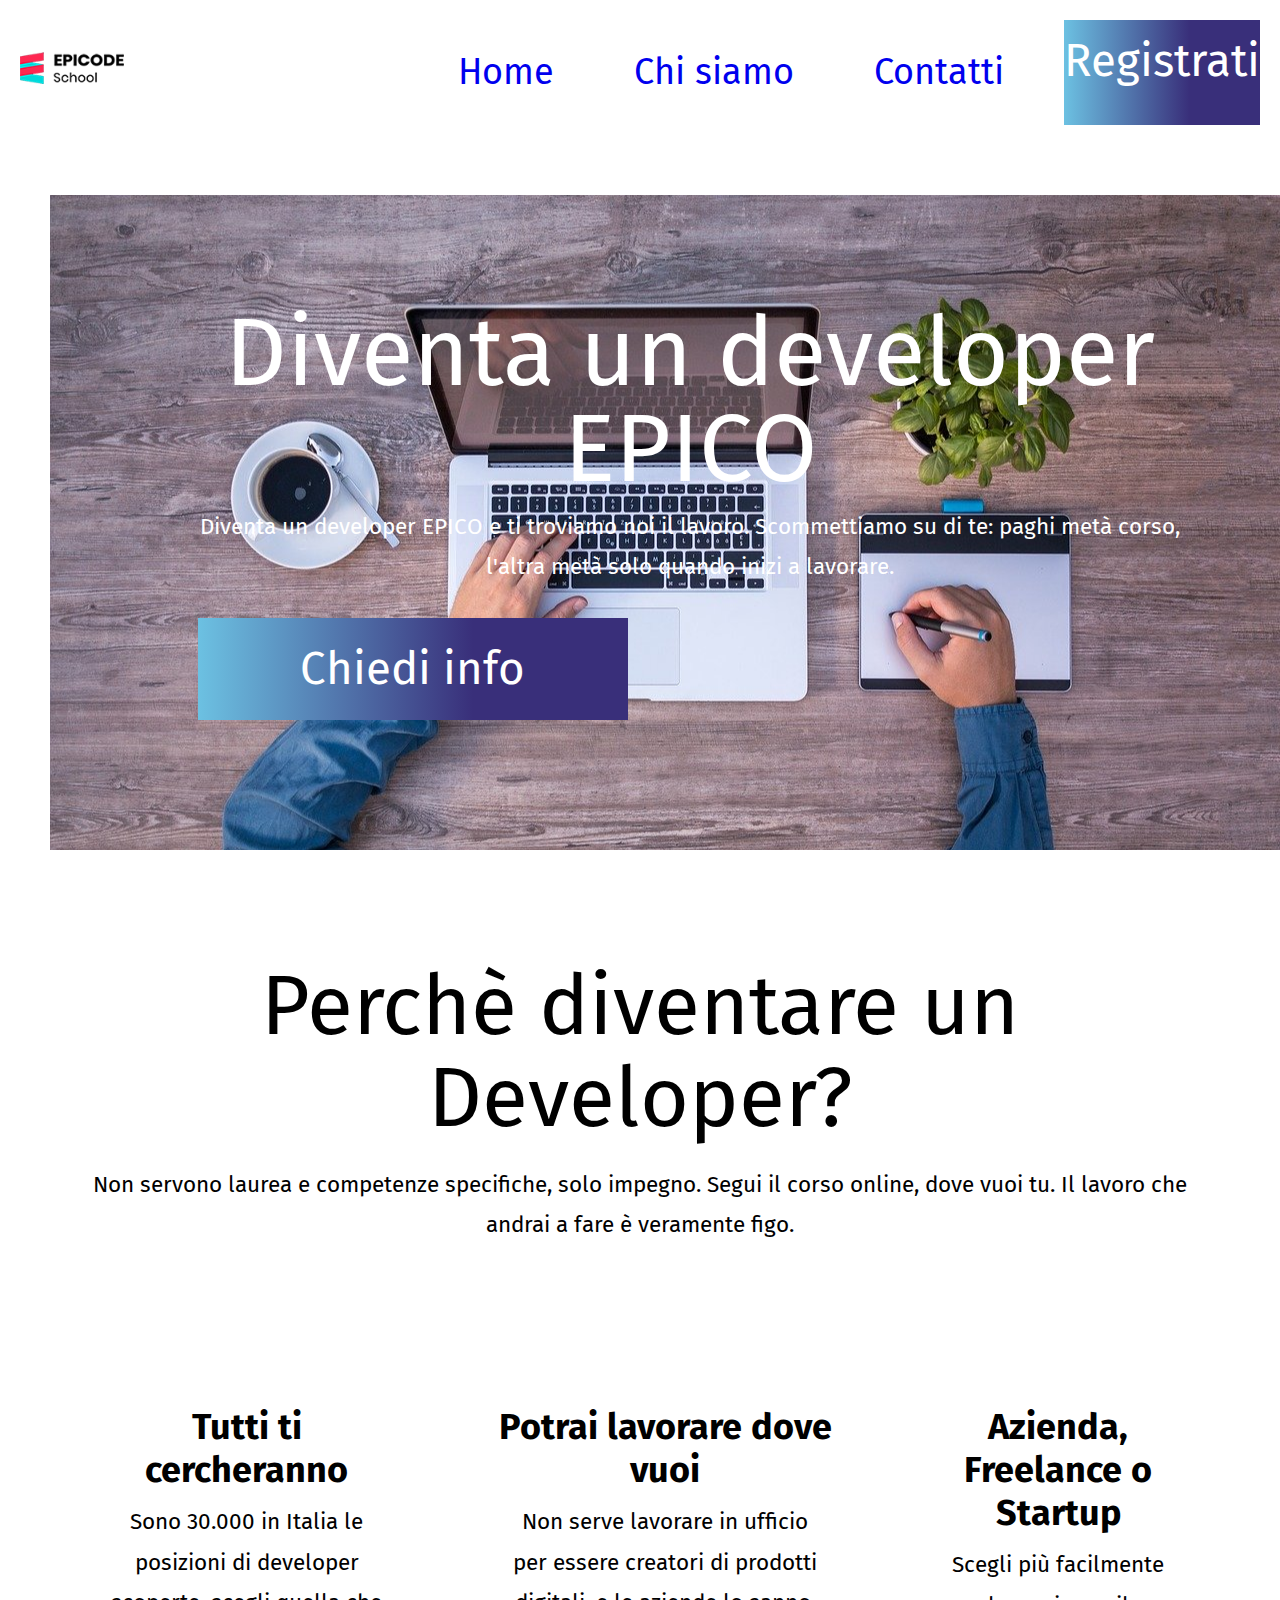
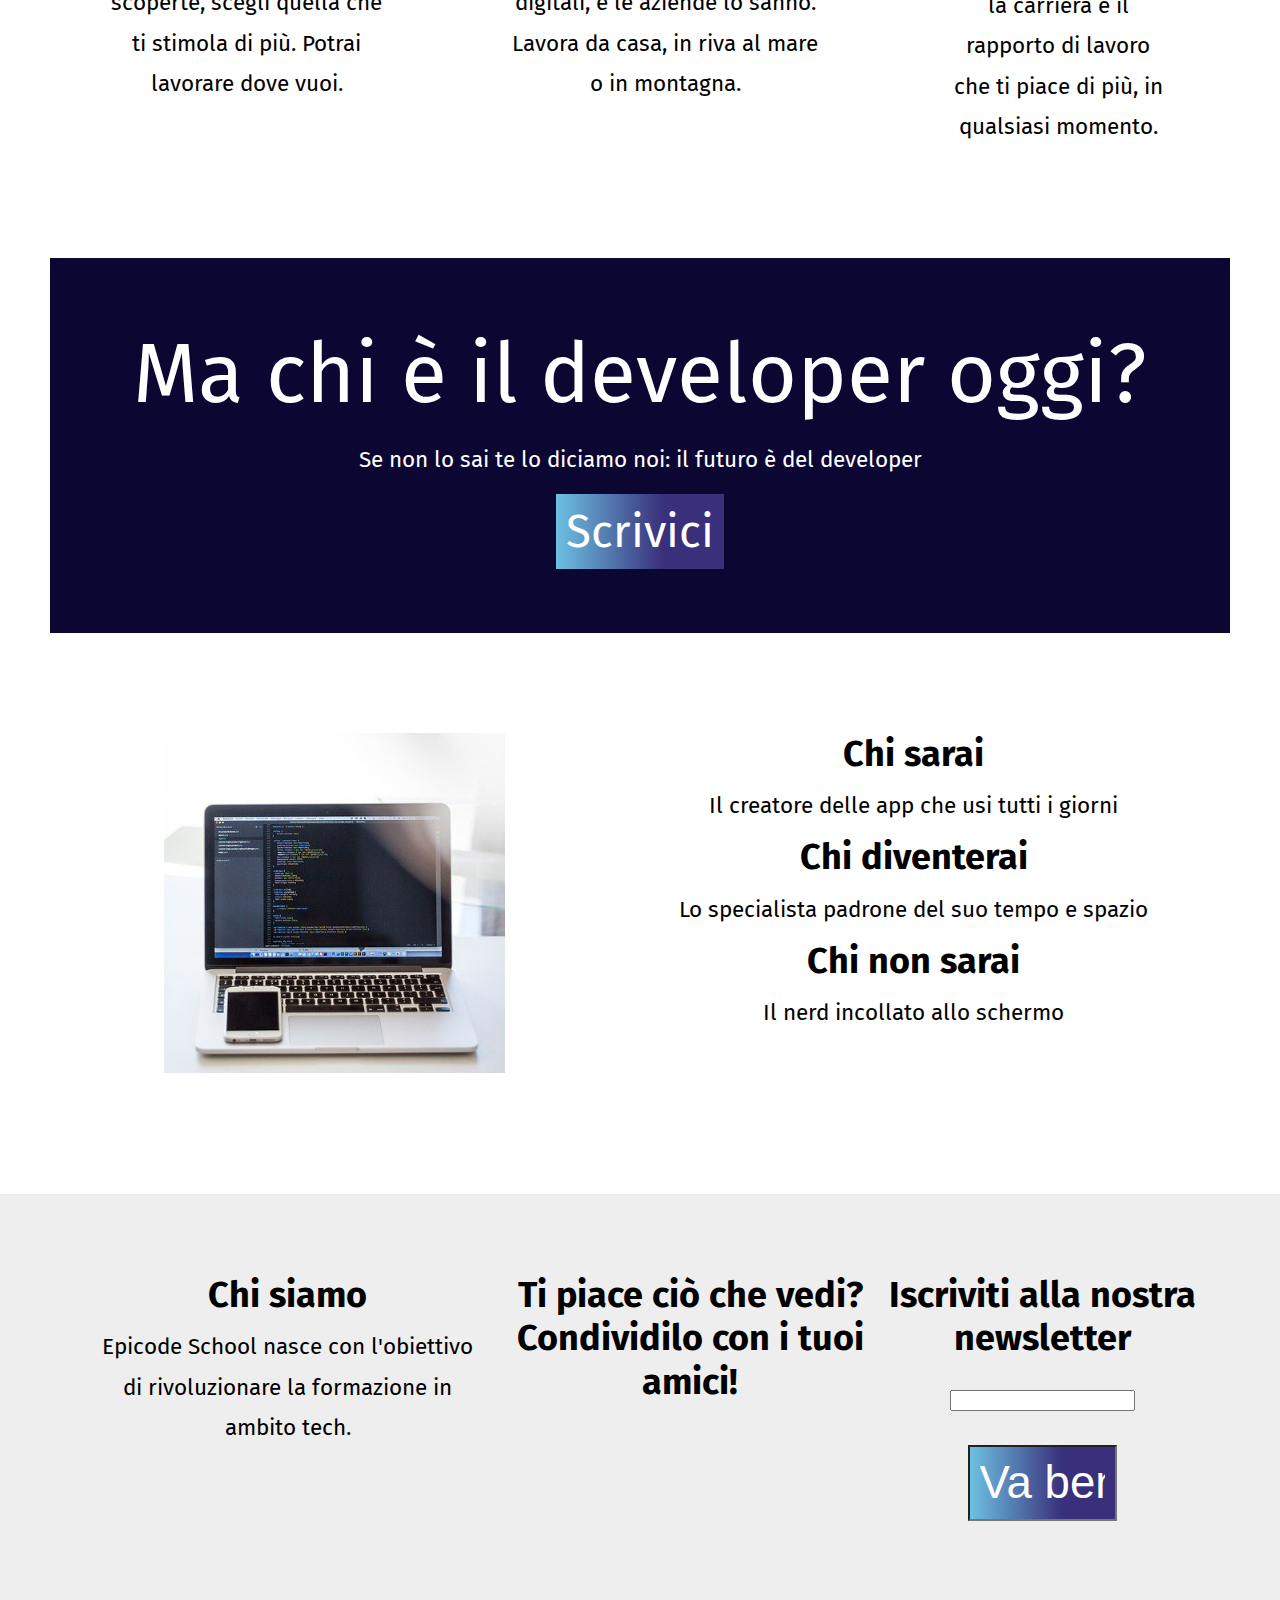
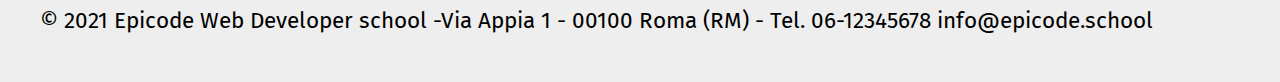
<file: start/index.html>
<!DOCTYPE html>
<html lang="it">



<head>
  <meta charset="UTF-8">
  <meta name="viewport" content="width=device-width,initial-scale=1">
  <meta name="description" content="Epicode School: il punto di partenza per la tua professione di Developer.">
  <title>Epicode - Formazione Web Developer</title>

  <link rel="stylesheet" href="assets/css/reset.css">
  <link rel="stylesheet" href="assets/css/stile.css">
  <link rel="stylesheet" href="https://cdn.lineicons.com/3.0/lineicons.css">
  <link rel="preconnect" href="https://fonts.googleapis.com">
  <link rel="preconnect" href="https://fonts.gstatic.com" crossorigin>
  <link
    href="https://fonts.googleapis.com/css2?family=Fira+Sans:ital,wght@0,100;0,200;0,300;0,400;0,500;0,600;0,700;0,800;0,900;1,100;1,200;1,300;1,400;1,500;1,600;1,700;1,800;1,900&display=swap"
    rel="stylesheet">

</head>

<body>
  <header>
    <div id="logo">
      <img src="assets/images/logo.png" alt="logo">
    </div>
    <div id="topnav">
      <a href="#home">Home</a>
      <a href="chi-siamo.html" target="_blank">Chi siamo</a>
      <a href="contatti.html" target="_blank">Contatti</a>
      <buttom href="" id="registrati">Registrati</buttom>
    </div>

  </header>


  <main>
    <div id="banner">

      <div>
        <h1>Diventa un developer EPICO</h1>
        <p> Diventa un developer EPICO e ti troviamo noi il lavoro. Scommettiamo su di te: paghi metà corso, l'altra
          metà
          solo quando inizi a lavorare.
        <p class="infoclasse" id="info"> Chiedi info</p>
      </div>
    </div>

    <aside>
      <h2>Perchè diventare un Developer?</h2>
      <p>Non servono laurea e competenze specifiche, solo impegno. Segui il corso online, dove vuoi tu. Il lavoro che
        andrai
        a fare è veramente figo.</p>
    </aside>
    <article>
      <div>
        <i class="lni lni-comments"></i>
        <h3>Tutti ti cercheranno</h3>
        <p>Sono 30.000 in Italia le posizioni di developer scoperte, scegli quella che ti stimola di più. Potrai
          lavorare dove
          vuoi.</p>
      </div>
      <div>
        <i class="lni lni-map-marker"></i>
        <h3>Potrai lavorare dove vuoi</h3>
        <p>Non serve lavorare in ufficio per essere creatori di prodotti digitali, e le aziende lo sanno. Lavora da
          casa, in
          riva al mare o in montagna.</p>
      </div>
      <div>
        <i class="lni lni-consulting"></i>
        <h3>Azienda, Freelance o Startup</h3>
        <p>Scegli più facilmente la carriera e il rapporto di lavoro che ti piace di più, in qualsiasi momento.</p>
      </div>
    </article>




    <div id="scrivici">
      <h2>Ma chi è il developer oggi?</h2>
      <p> Se non lo sai te lo diciamo noi: il futuro è del developer</p>
      <a href="contatti.html" target="_blank" class="infoclasse">Scrivici</a>
    </div>

    <article>
      <div><img src="assets/images/notebook.jpg"></div>
      <div>
        <h3><i class="lni lni-happy"></i>
          Chi sarai</h3>
        <p>Il creatore delle app che usi tutti i giorni</p>
        <h3><i class="lni lni-cool"></i>
          Chi diventerai</h3>
        <p>Lo specialista padrone del suo tempo e spazio</p>
        <h3><i class="lni lni-speechless"></i>
          Chi non sarai</h3>
        <p>Il nerd incollato allo schermo</p>
      </div>

    </article>
  </main>
  <footer>
    <article>

      <div>
        <h3>Chi siamo</h3>
        <p>Epicode School nasce con l'obiettivo di rivoluzionare la formazione in ambito tech.</p>
      </div>
      <div>
        <h3>Ti piace ciò che vedi? Condividilo con i tuoi amici!</h3>
        <i class="lni lni-facebook-original"></i>
        <i class="lni lni-linkedin-original"></i>
        <i class="lni lni-instagram-filled"></i>
      </div>

      <div>
        <h3>Iscriviti alla nostra newsletter</h3>
        <input value=""><br>
        <input value="Va bene!" class="infoclasse">
      </div>
    </article>

    <p>© 2021 Epicode Web Developer school -Via Appia 1 - 00100 Roma (RM) - Tel. 06-12345678 info@epicode.school
    </p>

  </footer>




</body>

</html>
</file>
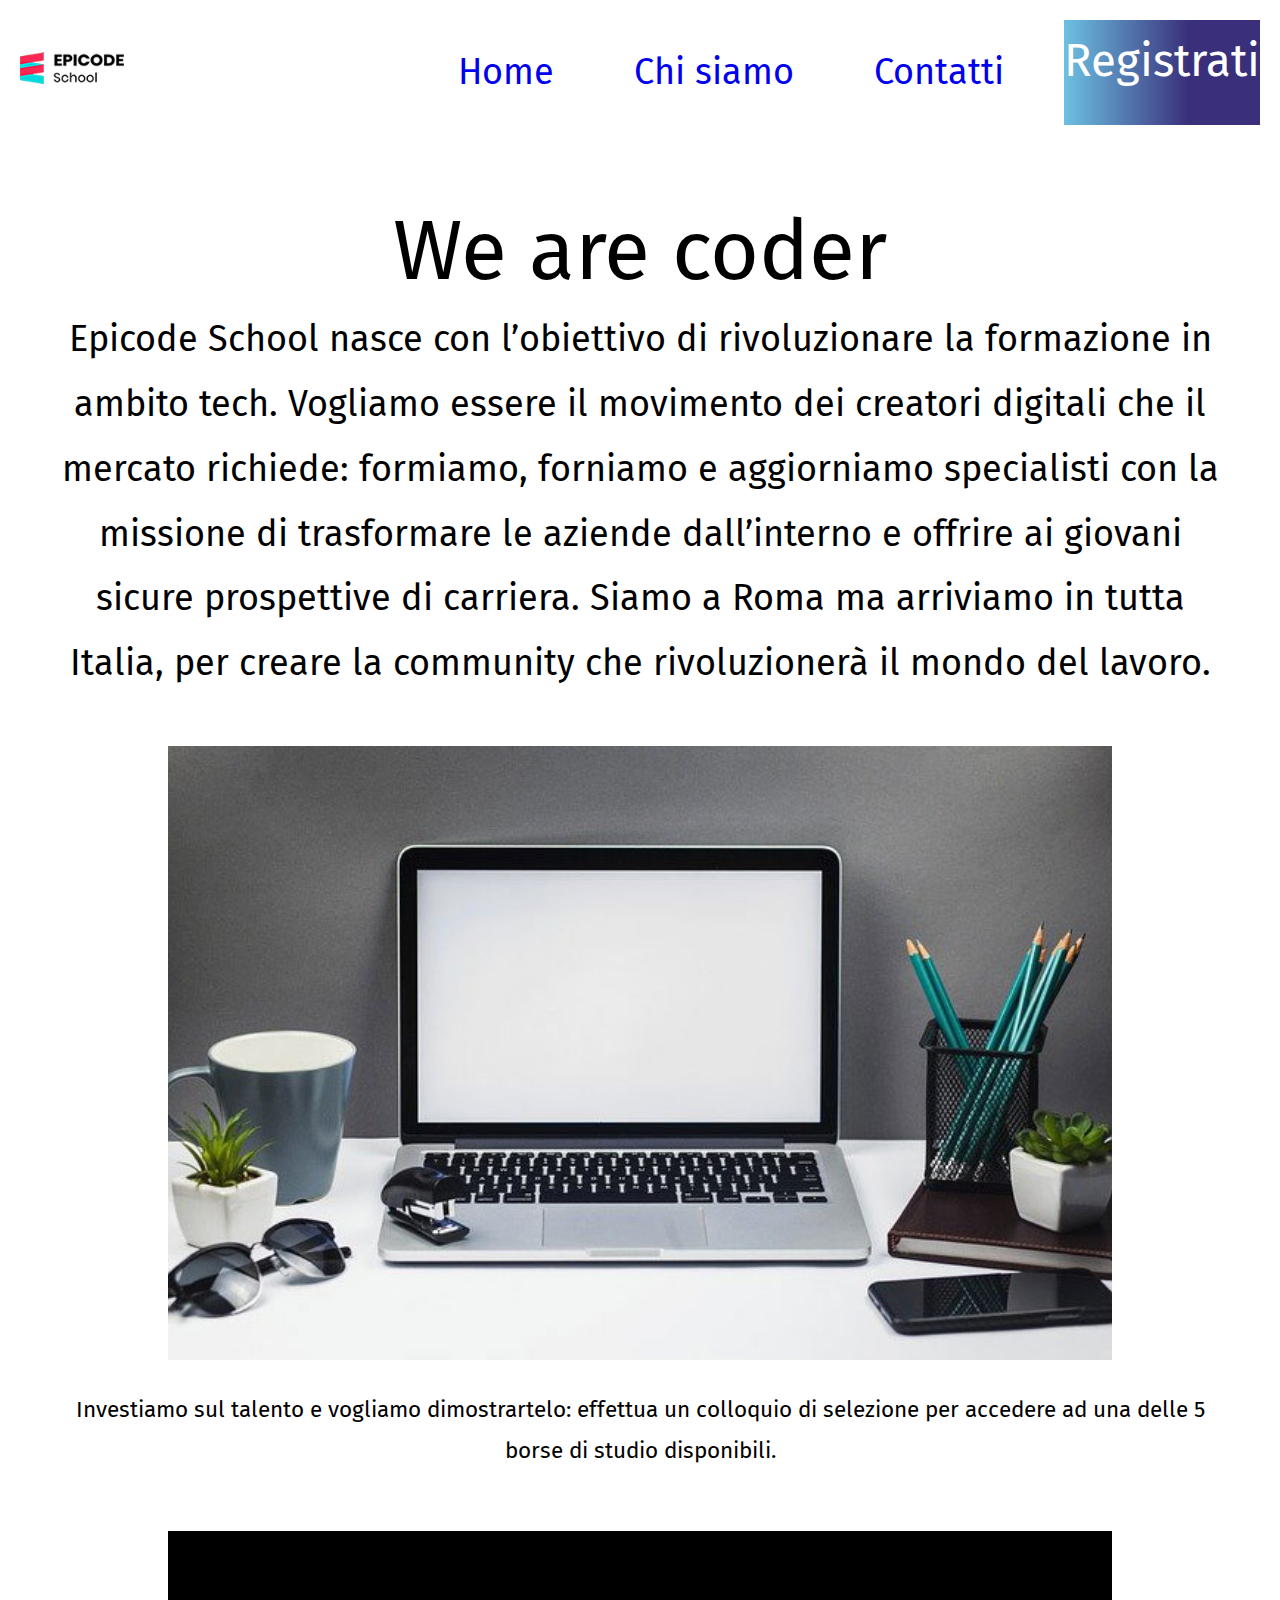
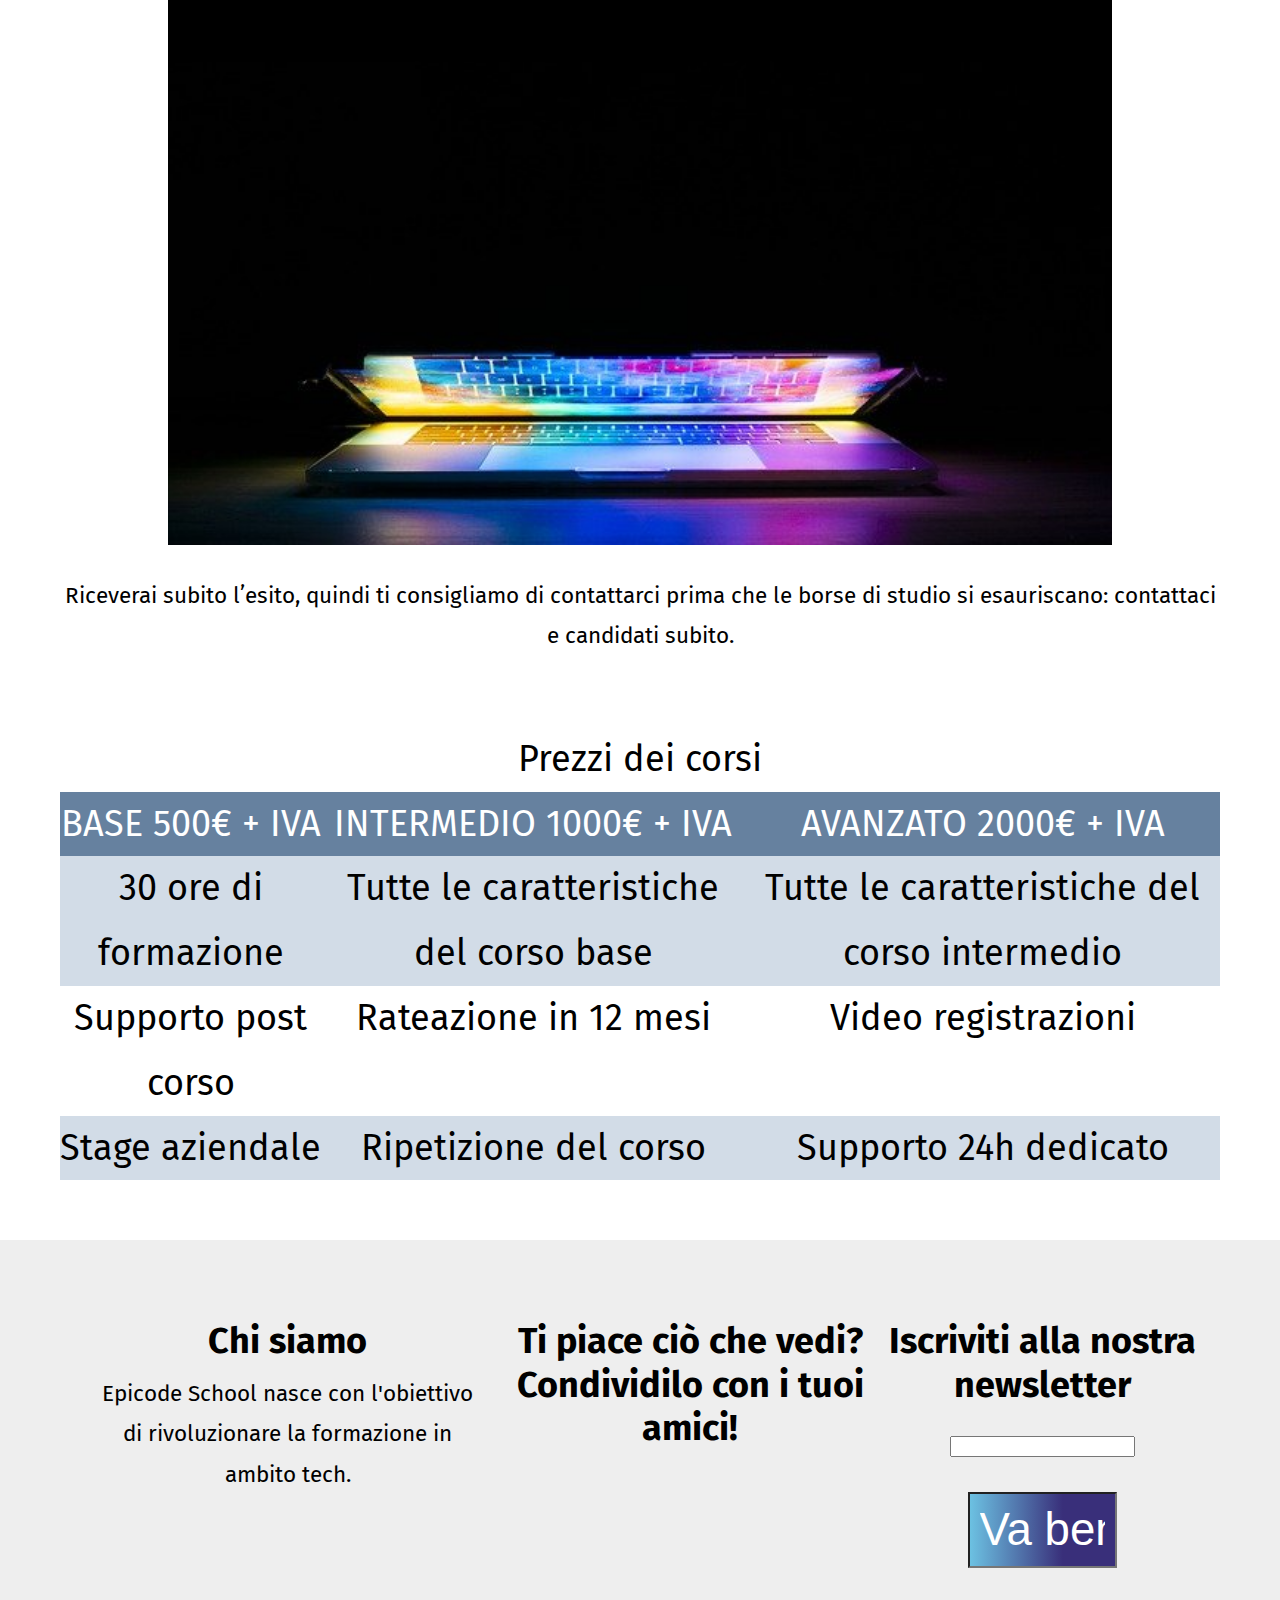
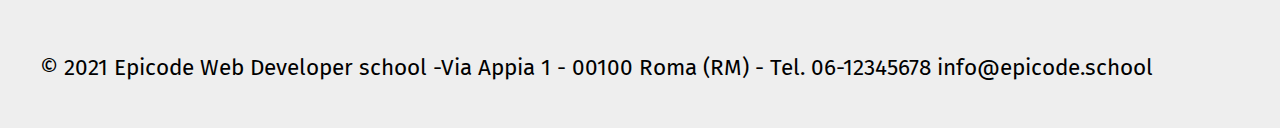
<file: start/chi-siamo.html>
<!DOCTYPE html>
<html lang="it">

<head>
  <meta charset="UTF-8">
  <meta name="viewport" content="width=device-width,initial-scale=1">

  <link rel="stylesheet" href="assets/css/reset.css">
  <link rel="stylesheet" href="assets/css/stile.css">

  <link rel="preconnect" href="https://fonts.googleapis.com">
  <link rel="preconnect" href="https://fonts.gstatic.com" crossorigin>
  <link
    href="https://fonts.googleapis.com/css2?family=Fira+Sans:ital,wght@0,100;0,200;0,300;0,400;0,500;0,600;0,700;0,800;0,900;1,100;1,200;1,300;1,400;1,500;1,600;1,700;1,800;1,900&display=swap"
    rel="stylesheet">

  <meta name="description" content="Epicode School: la presentazione dei nostri servizi e l'offerta didattica.">
  <title>Epicode - Profilo aziendale</title>
</head>

<body>

  <header>
    <div id="logo">
      <img src="assets/images/logo.png" alt="logo">
    </div>
    <div id="topnav">
      <a href="#home">Home</a>
      <a href="chi-siamo.html">Chi siamo</a>
      <a href="contatti.html">Contatti</a>
      <buttom href="" id="registrati">Registrati</buttom>
    </div>
  </header>

  <main>
    <div>
      <h2>We are coder</h2>
      Epicode School nasce con l’obiettivo di rivoluzionare la formazione in ambito tech. Vogliamo essere il movimento
      dei
      creatori digitali che il mercato richiede: formiamo, forniamo e aggiorniamo specialisti con la missione di
      trasformare
      le aziende dall’interno e offrire ai giovani sicure prospettive di carriera. Siamo a Roma ma arriviamo in tutta
      Italia, per creare la community che rivoluzionerà il mondo del lavoro.
    </div>

    <div>
      <img src="assets/images/foto1.jpg">
      <p>Investiamo sul talento e vogliamo dimostrartelo: effettua un colloquio di selezione per accedere ad una delle 5
        borse
        di studio disponibili.</p>
    </div>

    <div>
      <img src="assets/images/foto2.jpg">
      <p>Riceverai subito l’esito, quindi ti consigliamo di contattarci prima che le borse di studio si esauriscano:
        contattaci
        e candidati subito.</p>
    </div>

    <div>
      <table id="tabellagrande">
        <caption>Prezzi dei corsi</caption>
        <tbody>

          <tr>
            <th>BASE 500€ + IVA</th>
            <th>INTERMEDIO 1000€ + IVA </th>
            <th>AVANZATO 2000€ + IVA</th>
          </tr>

          <tr>
            <td>30 ore di formazione</td>
            <td>Tutte le caratteristiche del corso base</td>
            <td>Tutte le caratteristiche del corso intermedio</td>
          </tr>

          <tr>
            <td>Supporto post corso</td>
            <td>Rateazione in 12 mesi</td>
            <td>Video registrazioni </td>
          </tr>

          <tr>
            <td>Stage aziendale</td>
            <td>Ripetizione del corso</td>
            <td> Supporto 24h dedicato</td>
          </tr>

        </tbody>
      </table>
    </div>
  </main>


  <footer>
    <article>

      <div>
        <h3>Chi siamo</h3>
        <p>Epicode School nasce con l'obiettivo di rivoluzionare la formazione in ambito tech.</p>
      </div>
      <div>
        <h3>Ti piace ciò che vedi? Condividilo con i tuoi amici!</h3>
        <i class="lni lni-facebook-original"></i>
        <i class="lni lni-linkedin-original"></i>
        <i class="lni lni-instagram-filled"></i>
      </div>

      <div>
        <h3>Iscriviti alla nostra newsletter</h3>
        <input value=""><br>
        <input value="Va bene!" class="infoclasse">
      </div>
    </article>

    <p>© 2021 Epicode Web Developer school -Via Appia 1 - 00100 Roma (RM) - Tel. 06-12345678 info@epicode.school
    </p>

  </footer>





</body>

</html>
</file>
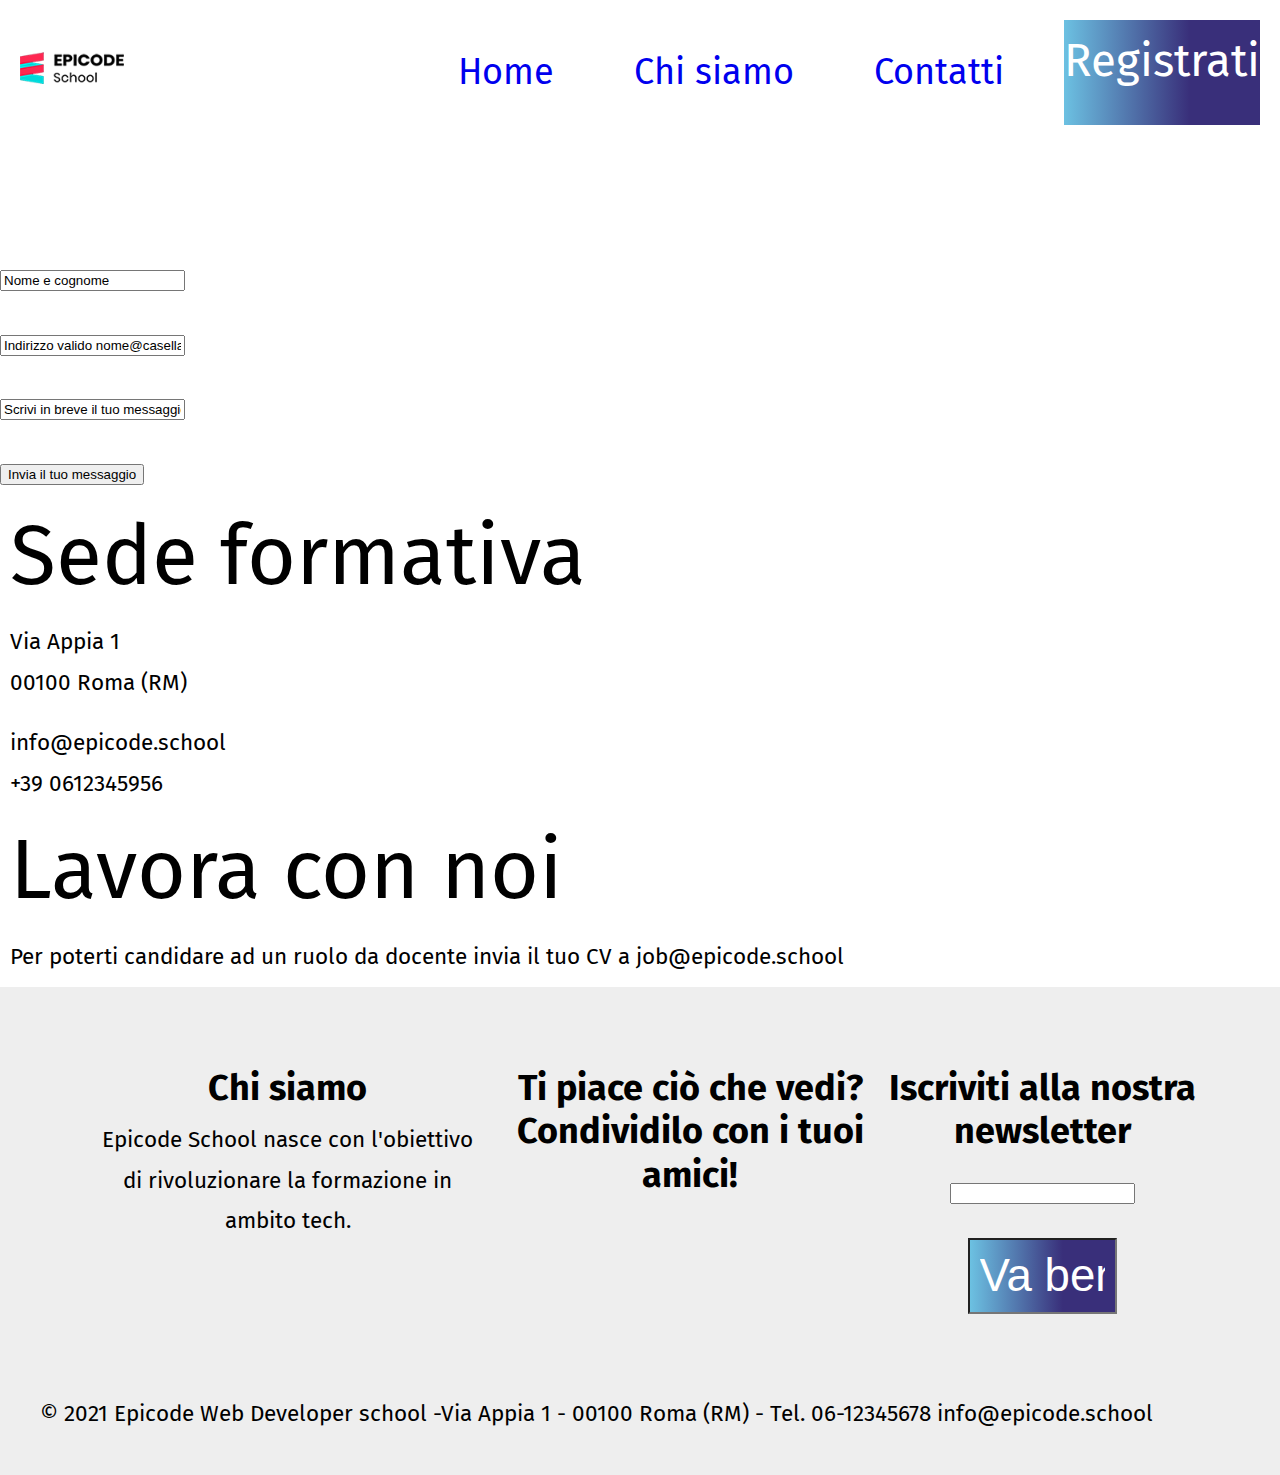
<file: start/contatti.html>
<!DOCTYPE html>
<html lang="it">

<head>
  <meta charset="UTF-8">
  <meta name="viewport" content="width=device-width,initial-scale=1">

  <link rel="stylesheet" href="assets/css/reset.css">
  <link rel="stylesheet" href="assets/css/stile.css">

  <link rel="preconnect" href="https://fonts.googleapis.com">
  <link rel="preconnect" href="https://fonts.gstatic.com" crossorigin>
  <link
    href="https://fonts.googleapis.com/css2?family=Fira+Sans:ital,wght@0,100;0,200;0,300;0,400;0,500;0,600;0,700;0,800;0,900;1,100;1,200;1,300;1,400;1,500;1,600;1,700;1,800;1,900&display=swap"
    rel="stylesheet">

  <meta name="description" content="Epicode School: contattaci per i corsi di Front End Developer.">
  <title>Epicode - Contatti</title>  
</head>

<body>

  <header><div id="logo">
    <img src="assets/images/logo.png" alt="logo">
  </div>
   <div id="topnav">
      <a href="#home">Home</a>
      <a href="chi-siamo.html">Chi siamo</a>
      <a href="contatti.html">Contatti</a>
      <buttom href="" id="registrati">Registrati</buttom>
    </div>

  </header>


 <div> <h1>Contatti</h1>
  <form action="">
    <input type="text" id="name" name="Nome e cognome" value="Nome e cognome"><br>
    <input type="text" id="email" name="email" value="Indirizzo valido nome@casella.com"><br>
    <input type="text" id="messaggio" name="messaggio" value="Scrivi in breve il tuo messaggio"><br>
    <input type="submit" value="Invia il tuo messaggio">
  </form>
</div>

<div>
<h2>Sede formativa</h2>
<p>Via Appia 1<br> 00100 Roma (RM)
</p>
<p>info@epicode.school <br> +39 0612345956</p>

<h2>Lavora con noi</h2>
<p>Per poterti candidare ad un ruolo da docente invia il tuo CV a job@epicode.school</p>
</div>


<footer>
  <article>

    <div>
      <h3>Chi siamo</h3>
      <p>Epicode School nasce con l'obiettivo di rivoluzionare la formazione in ambito tech.</p>
    </div>
    <div>
      <h3>Ti piace ciò che vedi? Condividilo con i tuoi amici!</h3>
      <i class="lni lni-facebook-original"></i>
      <i class="lni lni-linkedin-original"></i>
      <i class="lni lni-instagram-filled"></i>
    </div>

    <div>
      <h3>Iscriviti alla nostra newsletter</h3>
      <input value=""><br>
      <input value="Va bene!" class="infoclasse">
    </div>
  </article>

  <p>© 2021 Epicode Web Developer school -Via Appia 1 - 00100 Roma (RM) - Tel. 06-12345678 info@epicode.school
  </p>

</footer>








</body>

</html>
</file>
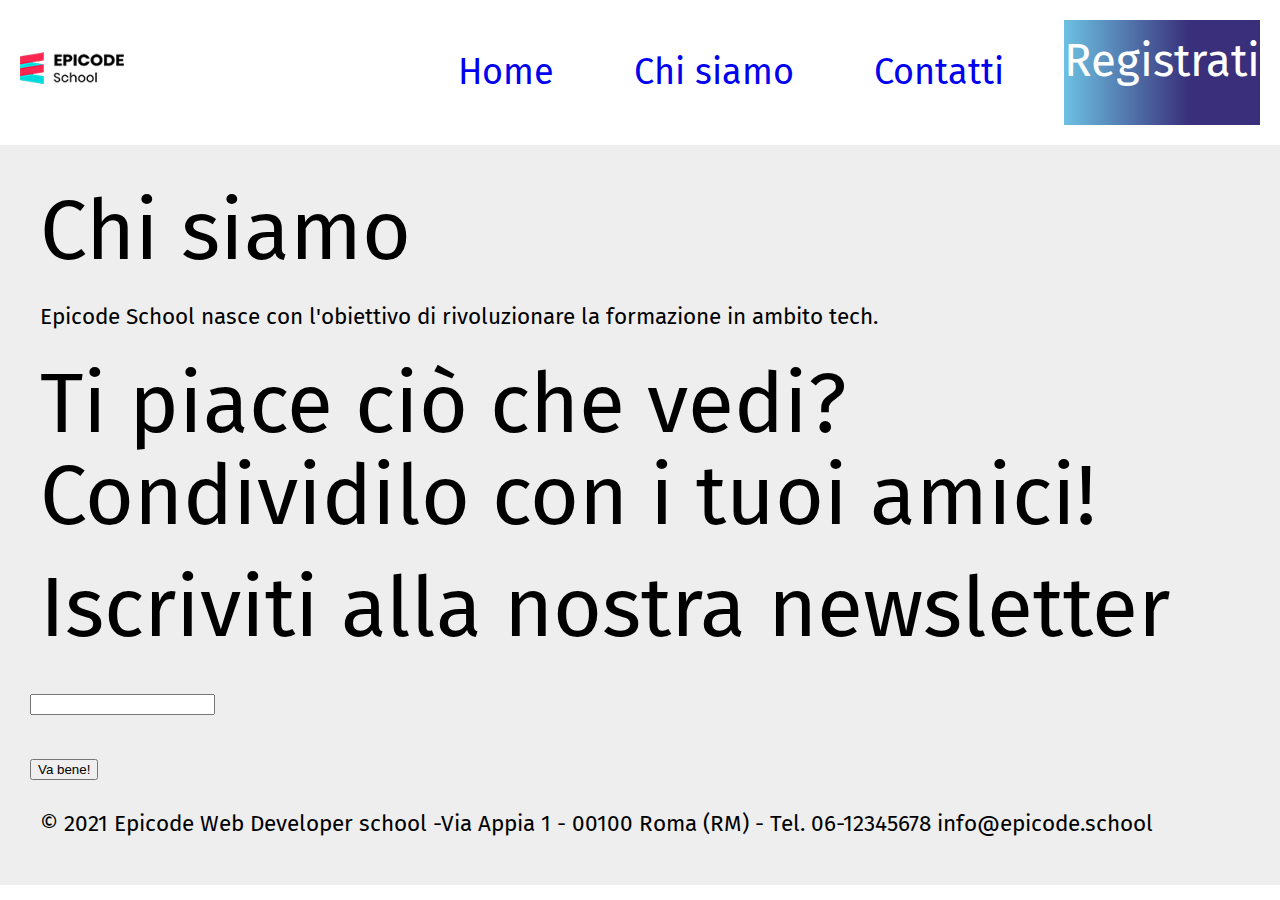
<file: start/layout.html>
<!DOCTYPE html>
<html lang="it">


<head>
  <meta charset="UTF-8">
  <meta name="viewport" content="width=device-width,initial-scale=1">
  <meta name="description" content="">
  <title></title>

  <link rel="stylesheet" href="assets/css/reset.css">
  <link rel="stylesheet" href="assets/css/stile.css">
  <link rel="stylesheet" href="https://cdn.lineicons.com/3.0/lineicons.css">
  <link rel="preconnect" href="https://fonts.googleapis.com">
<link rel="preconnect" href="https://fonts.gstatic.com" crossorigin>
<link href="https://fonts.googleapis.com/css2?family=Fira+Sans:ital,wght@0,100;0,200;0,300;0,400;0,500;0,600;0,700;0,800;0,900;1,100;1,200;1,300;1,400;1,500;1,600;1,700;1,800;1,900&display=swap" rel="stylesheet">
</head>

<body>
  <header><div id="logo">
    <img src="assets/images/logo.png" alt="logo">
  </div>
   <div id="topnav">
      <a href="#home">Home</a>
      <a href="chi-siamo.html">Chi siamo</a>
      <a href="contatti.html">Contatti</a>
      <buttom href="" id="registrati">Registrati</buttom>
    </div>

  </header>
    
    
    
  

  <footer>
    <h2>Chi siamo</h2>
    <p>Epicode School nasce con l'obiettivo di rivoluzionare la formazione in ambito tech.</p>

    <div>
      <h2>Ti piace ciò che vedi? Condividilo con i tuoi amici!</h2>
      <i class="lni lni-facebook-original"></i>
      <i class="lni lni-linkedin-original"></i>
      <i class="lni lni-instagram-filled"></i>
    </div>

    <h2>Iscriviti alla nostra newsletter</h2>
    <input type="text" id="newsletter" name="newsletter" value=""><br>
    <input type="submit" value="Va bene!">


    <p>© 2021 Epicode Web Developer school -Via Appia 1 - 00100 Roma (RM) - Tel. 06-12345678 info@epicode.school
    </p>

  </footer>


</body>

</html>
</file>
<file: start/assets/css/stile.css>
/* IMPOSTAZIONI GENERALI */
html,
body {
    color: #000;
    font-size: 1.5rem;
    font-family: 'Fira Sans', sans-serif;
    line-height: 1.8;
}

/* HEADER */
header {
    width: 100%;
    background-color: white;
    position: sticky;
    top: 0;
    z-index: 10;
    display: flex;
    flex-direction: row;
    flex-wrap: wrap;
    justify-content: space-between;
}

#logo {
    padding: 30px;
    align-self: center;
}


#topnav {
    display: flex;
    flex-direction: column;
    align-content: flex-end;
}







/* MAIN */

main {
    text-align: center;
}

main div{
    margin:50px;
}
h1 {
    color: white;
    font-size: 4rem;
    line-height: 1;
}

h2 {
    padding: 10px;
    font-size: 3.5rem;
    line-height: 1.1;
}

h3 {
    font-weight: bold;
    line-height: 1.2;
}

p {
    font-size: 62.5%;
    padding: 10px;
}

#banner {
    background-image: url(../images/banner.jpg);
    width: 100%;

    background-position: center;
    background-size: cover;
    display: flex;
    justify-content: space-around;
}

#banner div {
    width: 80%;
    color: white;
    align-self: center;
    padding: 80px;
    margin: 30px;
}

#info {
    box-shadow: #d3d3d3;
}

.infoclasse {
    font-size: 1.9rem;
    color: white;
    background: rgb(108, 193, 226);
    background: linear-gradient(90deg, rgba(108, 193, 226, 1) 0%, rgba(57, 47, 122, 1) 64%);
    margin: 20px;
    text-align: center;
    padding: 10px;
    width: 40%;
}

aside {
    padding: 50px;
    text-align: center;
}

article {
    text-align: center;
}


#scrivici {
    background-color: #0c0633;
    color: white;
    justify-content: center;
    text-align: center;
    padding: 60px;
}

a {
    text-decoration: none;
}

#tabellagrande{
    display:hidden;
    justify-content: center;
    margin:60px 10px;
    padding: 10px;

}

th {
    background-color: rgb(102, 129, 159);
    color: white;
}

tbody tr:nth-child(even) {
    background-color: #d2dce7;
}


img{
    width:80%;
}



/* FOOTER */
footer {
    padding: 30px;
    background-color: rgb(238, 238, 238);
}


i {
    color: #e42424;
    background-color: white;
}

/* RESPONSIVE */
@media screen and (min-width:768px) {
    header {

        display: grid;
        grid-template-areas: 'logo topnav';
        column-gap: 10px;

    }

    #logo {
        grid-area: logo;
        align-self: center;
        padding: 20px;
    }

    #topnav {

        grid-area: topnav;
        display: flex;
        flex-direction: row;
        flex-wrap: nowrap;

    }

    #topnav a {
        padding: 40px;


        text-align: button;
        vertical-align: center;


    }

    #topnav a:hover {
        color: red;
        text-decoration: underline;
    }

    #registrati {
        font-size: 1.9rem;
        color: white;
        background: rgb(108, 193, 226);
        background: linear-gradient(90deg, rgba(108, 193, 226, 1) 0%, rgba(57, 47, 122, 1) 64%);
        margin: 20px;

    }

    article {
        margin: 50px;
        display: flex;
        flex-direction: row;
        justify-content: space-evenly;
    }

    #tabellagrande {
    
        justify-content: center;
        margin:60px 10px;
        padding: 10px;
    
    }
</file>
